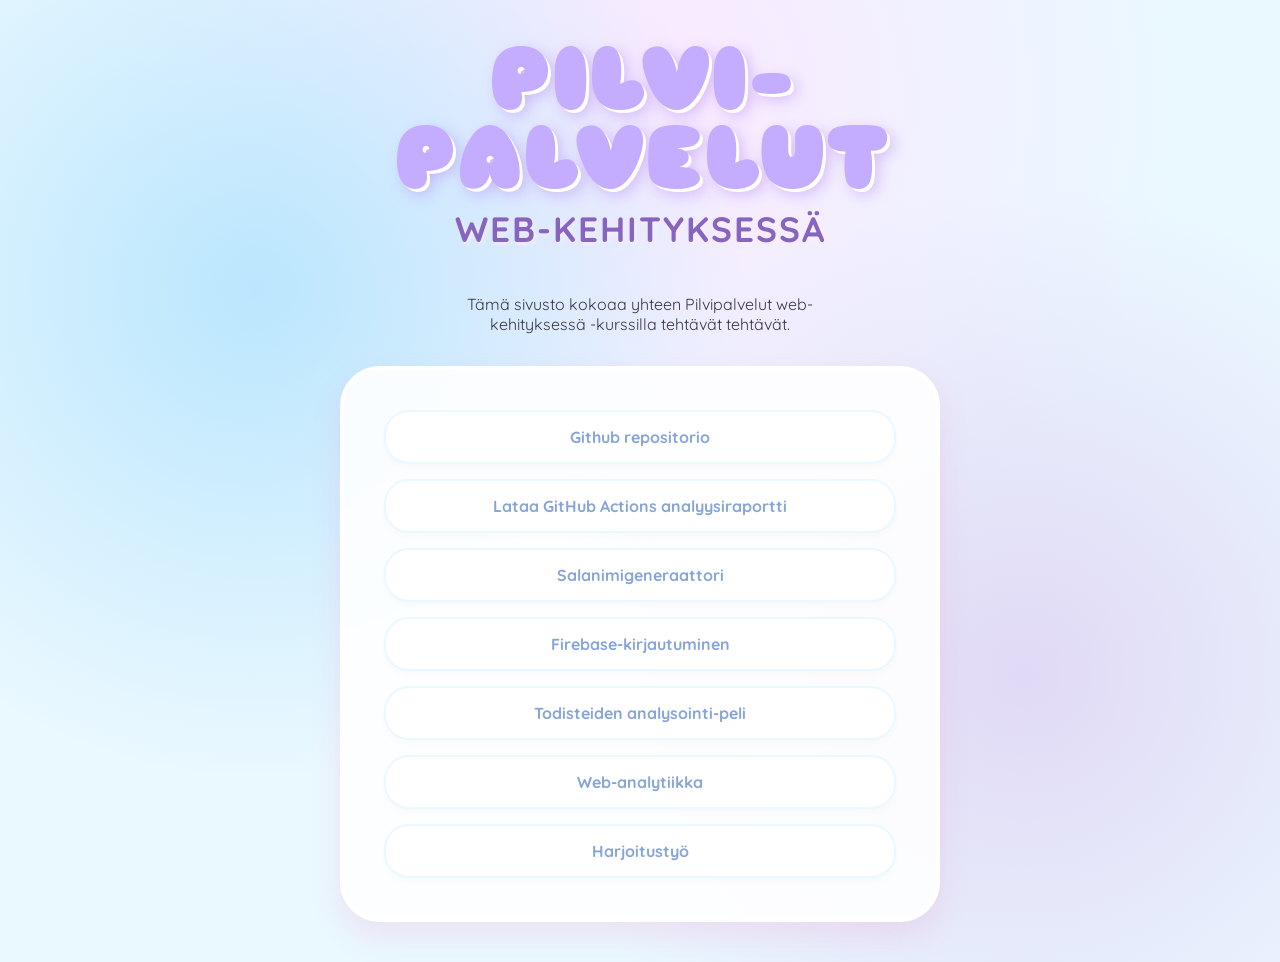
<file: index.html>
<!DOCTYPE html>
<html lang="fi">
<head>
    <meta charset="UTF-8">
    <meta name="viewport" content="width=device-width, initial-scale=1.0">
    <title>Pilvipalvelut web-kehityksessä</title>
    <link href="https://fonts.googleapis.com/css2?family=Quicksand:wght@500;700&display=swap" rel="stylesheet">
    <link href="https://fonts.googleapis.com/css2?family=Sniglet:wght@800&display=swap" rel="stylesheet">
    <link rel="stylesheet" href="styles.css">
</head>
<body>
    <div class="container">
    <h1><span class="bubble">Pilvi- <br> palvelut </span> web-kehityksessä</h1>

    <p class="subtitle">Tämä sivusto kokoaa yhteen Pilvipalvelut web-kehityksessä -kurssilla tehtävät tehtävät.</p>

    <main class="card">
        <div class="button-list">
            <a href="https://github.com/heiniemilya/cloud-web-development" class="task-link">Github repositorio</a>
            <a href="https://github.com/heiniemilya/cloud-web-development/actions/runs/24133621707/artifacts/6326563170" class="task-link">Lataa GitHub Actions analyysiraportti</a>
            <a href="https://heiniemilya.github.io/cloud-web-development/salanimigeneraattori" class="task-link">Salanimigeneraattori</a>
            <a href="https://heiniemilya.github.io/cloud-web-development/salanimi_kirjautuminen" class="task-link">Firebase-kirjautuminen</a>
            <a href="https://heiniemilya.github.io/cloud-web-development/todisteiden_analysointi" class="task-link">Todisteiden analysointi-peli</a>
            <a href="web-analytiikka.html" class="task-link">Web-analytiikka</a>
            <a href="#" class="task-link">Harjoitustyö</a>
        </div>
    </main>
</div>
</body>
</html>
</file>
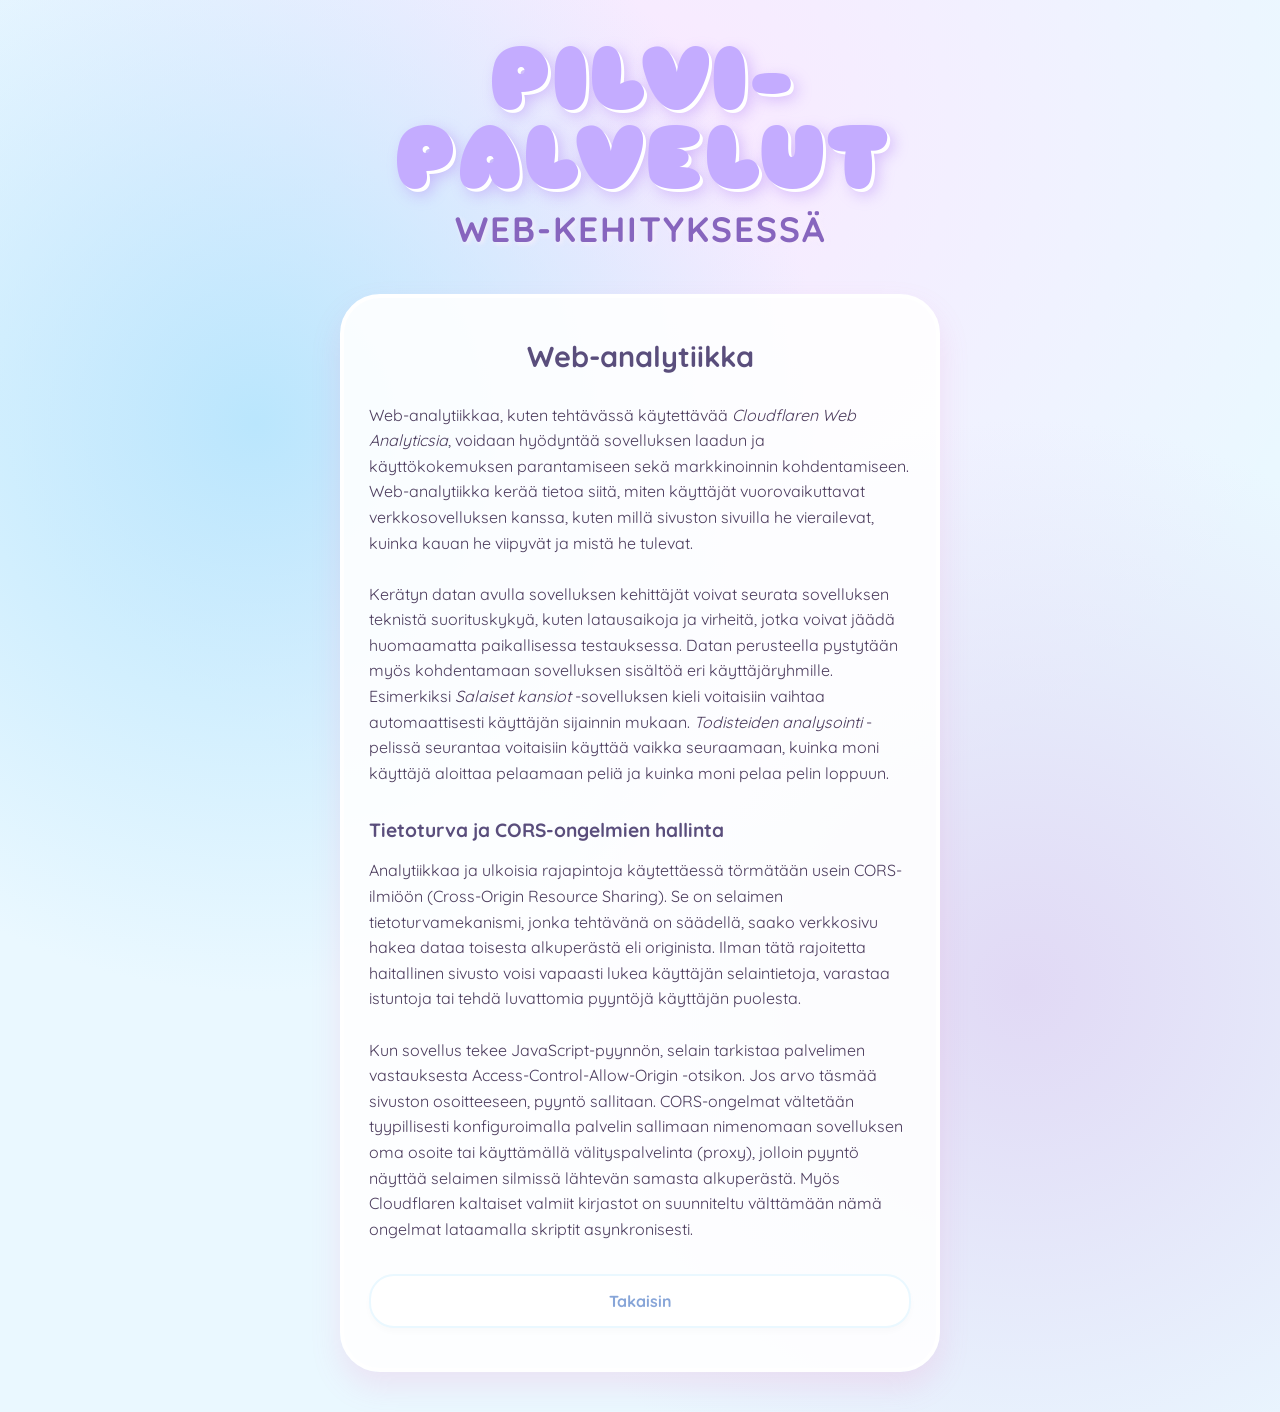
<file: web-analytiikka.html>
<!DOCTYPE html>
<html lang="fi">
<head>
    <meta charset="UTF-8">
    <meta name="viewport" content="width=device-width, initial-scale=1.0">
    <title>Pilvipalvelut web-kehityksessä</title>
    <link href="https://fonts.googleapis.com/css2?family=Quicksand:wght@500;700&display=swap" rel="stylesheet">
    <link href="https://fonts.googleapis.com/css2?family=Sniglet:wght@800&display=swap" rel="stylesheet">
    <link rel="stylesheet" href="styles.css">
</head>
<body>
    <div class="container">
    <h1><span class="bubble">Pilvi- <br> palvelut </span> web-kehityksessä</h1>

    <main class="card more-padding">
        <h2 class="card-title">Web-analytiikka</h2>
        <p class="card-text">
           Web-analytiikkaa, kuten tehtävässä käytettävää <i>Cloudflaren Web Analyticsia</i>, voidaan hyödyntää sovelluksen laadun 
           ja käyttökokemuksen parantamiseen sekä markkinoinnin kohdentamiseen. Web-analytiikka kerää tietoa siitä, miten käyttäjät 
           vuorovaikuttavat verkkosovelluksen kanssa, kuten millä sivuston sivuilla he vierailevat, kuinka kauan he viipyvät ja 
           mistä he tulevat.
           <br><br>
           Kerätyn datan avulla sovelluksen kehittäjät voivat seurata sovelluksen teknistä suorituskykyä, kuten latausaikoja ja virheitä, 
           jotka voivat jäädä huomaamatta paikallisessa testauksessa. Datan perusteella pystytään myös kohdentamaan sovelluksen sisältöä 
           eri käyttäjäryhmille. Esimerkiksi <i>Salaiset kansiot</i> -sovelluksen kieli voitaisiin vaihtaa automaattisesti käyttäjän sijainnin mukaan. 
           <i>Todisteiden analysointi </i>-pelissä seurantaa voitaisiin käyttää vaikka seuraamaan, kuinka moni käyttäjä aloittaa pelaamaan peliä ja 
           kuinka moni pelaa pelin loppuun.
        </p>
        <h3 class="card-subtitle">Tietoturva ja CORS-ongelmien hallinta</h3>
        <p class="card-text">
           Analytiikkaa ja ulkoisia rajapintoja käytettäessä törmätään usein CORS-ilmiöön (Cross-Origin Resource Sharing). 
           Se on selaimen tietoturvamekanismi, jonka tehtävänä on säädellä, saako verkkosivu hakea dataa toisesta alkuperästä eli originista. 
           Ilman tätä rajoitetta haitallinen sivusto voisi vapaasti lukea käyttäjän selaintietoja, varastaa istuntoja tai tehdä luvattomia 
           pyyntöjä käyttäjän puolesta.
           <br><br>
           Kun sovellus tekee JavaScript-pyynnön, selain tarkistaa palvelimen vastauksesta Access-Control-Allow-Origin -otsikon. Jos arvo 
           täsmää sivuston osoitteeseen, pyyntö sallitaan. CORS-ongelmat vältetään tyypillisesti konfiguroimalla palvelin sallimaan nimenomaan 
           sovelluksen oma osoite tai käyttämällä välityspalvelinta (proxy), jolloin pyyntö näyttää selaimen silmissä lähtevän samasta 
           alkuperästä. Myös Cloudflaren kaltaiset valmiit kirjastot on suunniteltu välttämään nämä ongelmat lataamalla skriptit asynkronisesti.
        </p>
        <div class="back-btn">
            <a href="https://heiniemilya.github.io/cloud-web-development/index.html" class="task-link">Takaisin</a>
        </div>
    </main>
</div>
</body>
</html>
</file>
<file: styles.css>
:root {
    --light-blue: #eaf8ff;    
    --accent: #87a5d8; 
    --purple-cloud: #e1d9f5; 
    --blue-sky: #bae6fd;     
    --text-color: #475569;
    --white-cloud: rgba(255, 255, 255, 0.9);
}

* {
    box-sizing: border-box;
    margin: 0;
    padding: 0;
}

body {
    font-family: 'Quicksand', 'Segoe UI', sans-serif; 
    background-color: var(--light-blue);
    background-image: 
        radial-gradient(circle at 20% 30%, var(--blue-sky) 0%, transparent 40%),
        radial-gradient(circle at 80% 70%, var(--purple-cloud) 0%, transparent 40%),
        radial-gradient(circle at 50% 10%, #fae8ff 0%, transparent 50%);
    color: var(--text-color);
    min-height: 100vh;
    display: flex;
    justify-content: center;
    align-items: center;
    padding: 40px 20px;
}

.container {
    max-width: 600px;
    width: 100%;
    text-align: center;
}

h1 {
    font-family: 'Quicksand', sans-serif;
    font-weight: 700;
    font-size: 2.2rem; 
    letter-spacing: 2px;
    text-transform: uppercase;
    line-height: 1.8;
    color: #8765be;
    margin-bottom: 2rem;
    text-shadow: 2px 2px 5px rgba(250, 239, 250, 0.845);
}

.bubble {
    font-family: 'Sniglet', 'Segoe UI', sans-serif; 
    font-weight: 800;
    font-size: 5.5rem;
    line-height: 0.9;
    letter-spacing: 0px;
    display: block;
    color: #c4acff;
    text-shadow: 3px 3px 0px white, 6px 6px 15px rgba(168, 114, 244, 0.4);
}

.subtitle {
    font-size: 1rem;
    color: #3b3643;
    margin-bottom: 2rem;
    text-wrap: balance;
}

.card {
    background: var(--white-cloud);
    padding: 2.5rem;
    border-radius: 40px; 
    box-shadow: 0 15px 30px rgba(244, 114, 182, 0.15);
    border: 4px solid white;
}

.button-list {
    display: flex;
    flex-direction: column;
    gap: 15px;
}

.task-link {
    display: block;
    padding: 15px 25px;
    background: white;
    color: var(--accent);
    text-decoration: none;
    font-weight: 700;
    border-radius: 25px;
    border: 2px solid var(--light-blue);
    transition: all 0.3s ease;
    box-shadow: 0 4px 6px rgba(0,0,0,0.02);
}

.task-link:hover {
    background: linear-gradient(45deg, #d2c1e6, #e9d5ff, #bae6fd);
    background-size: 200% 200%;
    animation: gradientMove 2s ease forwards; 
    color: rgb(61, 93, 144);
    border-color: white;
    transform: scale(1.03); 
    box-shadow: 0 8px 10px rgba(225, 200, 238, 0.3);
}

.card-title {
    font-size: 1.8rem;
    margin-bottom: 1.8rem;
    color: #5a4e7c;
}

.card-subtitle {
    font-size: 1.2rem;
    margin-bottom: 1rem;
    color: #5a4e7c;
    text-align: left;
}

.card-text {
    font-size: 1rem;
    line-height: 1.6;
    color: #4b3b5c;
    margin-bottom: 2rem;
    text-align: left;
    hyphens: auto;
}

.card.more-padding {
    padding:  40px 25px;
}

@keyframes gradientMove {
    0% { background-position: 100% 50%; }
    100% { background-position: 0% 50%; }
}

@media (max-width: 600px) {
    h1 {
        font-size: 1.5rem; 
        margin-bottom: 1rem;
    }

    .bubble {
        font-size: 3.3rem;  
    }

    .subtitle {
        font-size: 0.9rem;
    }

    .card {
        padding: 1.5rem;
        border-radius: 30px;
    }
}
</file>
